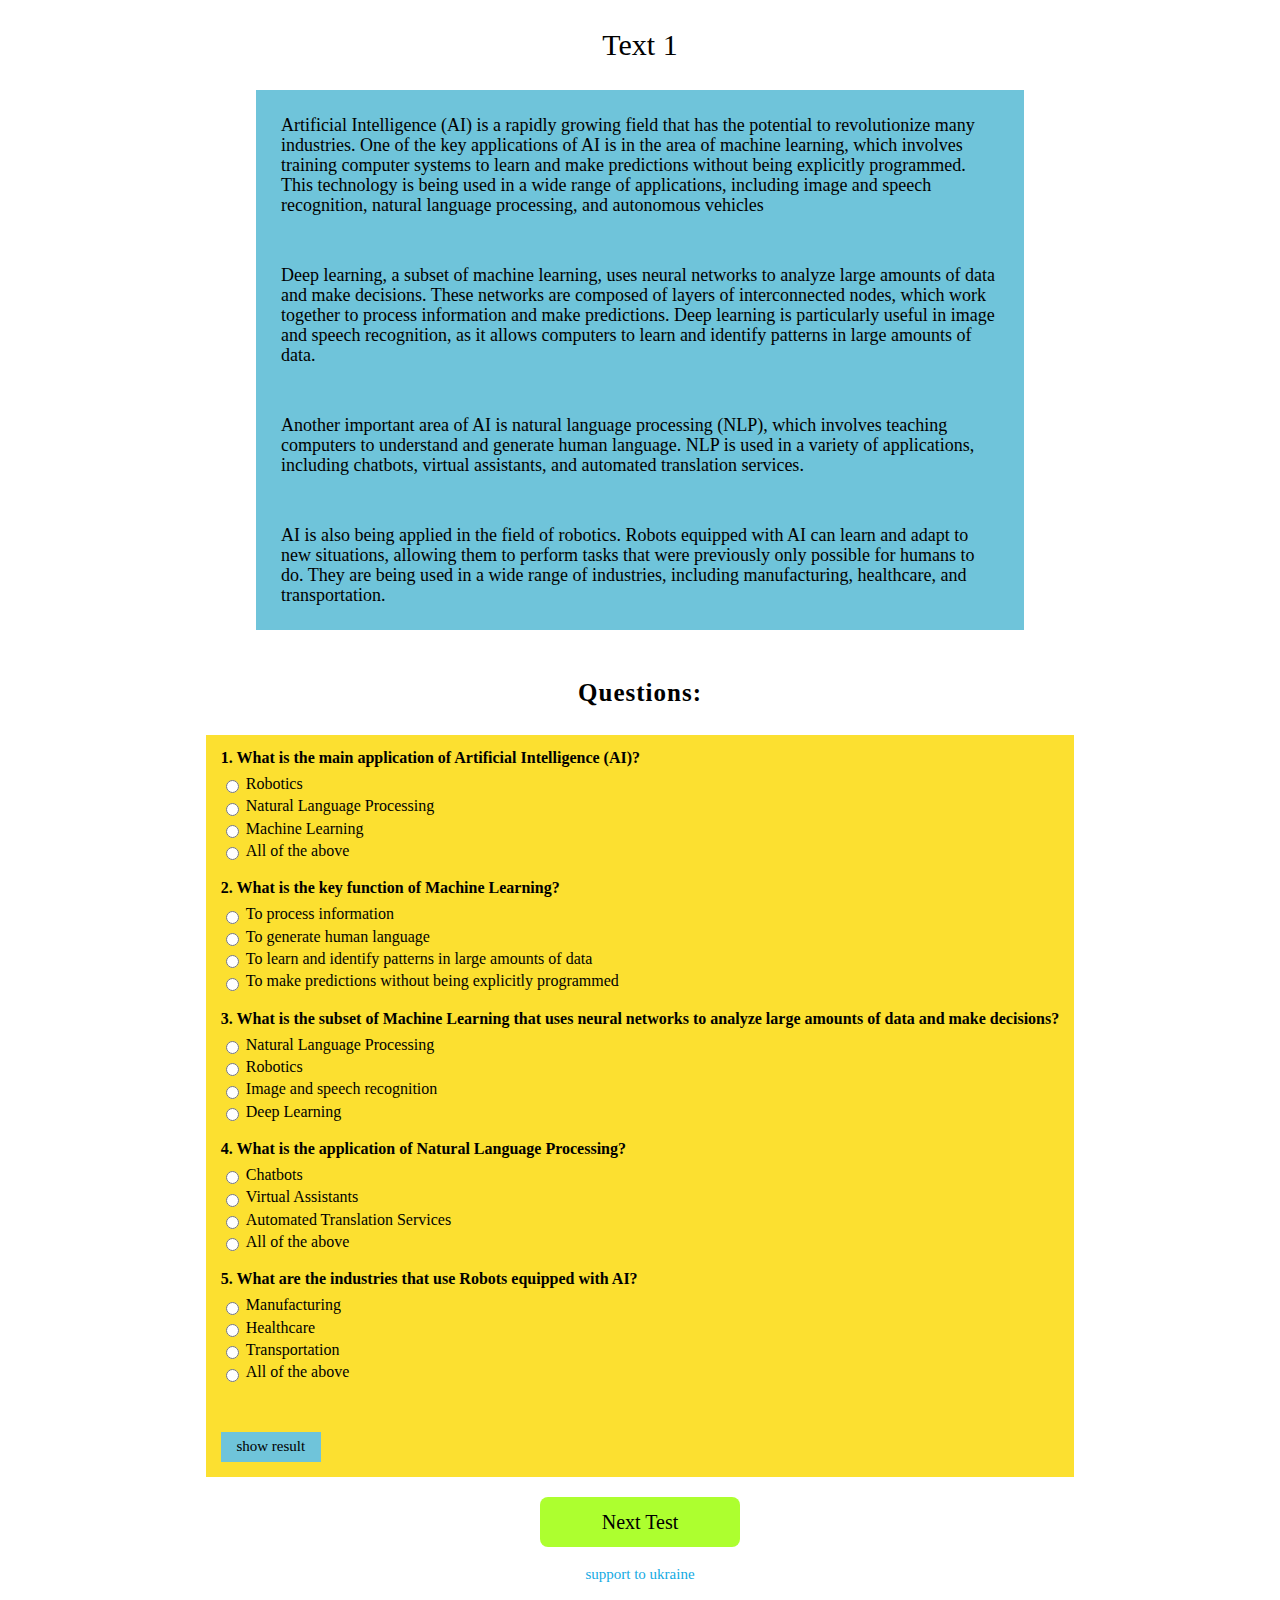
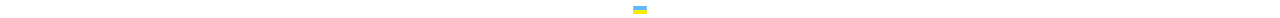
<file: index.html>
<!DOCTYPE html>
<html lang="en">
<head>
    <meta charset="UTF-8">
    <meta http-equiv="X-UA-Compatible" content="IE=edge">
    <meta name="viewport" content="width=device-width, initial-scale=1.0">
    <link rel="stylesheet" href="css/reset.css">
    <link rel="stylesheet" href="css/style.css">
    <title>test</title>
</head>
<body>
    <div class="container">
        <h1 class="title">Text 1</h1>
        
        <p class="text">
            Artificial Intelligence (AI) is a rapidly growing field that has the potential to revolutionize 
            many industries. One of the key applications of AI is in the area of machine learning, which 
            involves training computer systems to learn and make predictions without being explicitly 
            programmed. This technology is being used in a wide range of applications, including image 
            and speech recognition, natural language processing, and autonomous vehicles
        </p>
        <p class="text">
            Deep learning, a subset of machine learning, uses neural networks to analyze large amounts 
            of data and make decisions. These networks are composed of layers of interconnected nodes, 
            which work together to process information and make predictions. Deep learning is 
            particularly useful in image and speech recognition, as it allows computers to learn and 
            identify patterns in large amounts of data. 
        </p>
        <p class="text">
            Another important area of AI is natural language processing (NLP), which involves teaching 
            computers to understand and generate human language. NLP is used in a variety of 
            applications, including chatbots, virtual assistants, and automated translation services.
        </p>
        <p class="text">AI is also being applied in the field of robotics. Robots equipped with AI can learn and adapt 
            to new situations, allowing them to perform tasks that were previously only possible for 
            humans to do. They are being used in a wide range of industries, including manufacturing, 
            healthcare, and transportation.
        </p>
        <h3 class="questions">Questions:</h3>
        <form>
            <h5 class="question">1. What is the main application of Artificial Intelligence (AI)?</h5>
            <div>
                <input type="radio" name="a" id="answer1" class="firstAnswer">
                <label for="answer1"> Robotics </label>
            </div>
            <div>
                <input type="radio" name="a" id="answer2" class="secondAnswer">
                <label for="answer2">Natural Language Processing</label>
            </div>
            <div>
                <input type="radio" name="a" id="answer3" class="thirdAnswer">
                <label for="answer3">Machine Learning</label>
            </div>
            <div class="lastAnswer">
                <input type="radio" name="a" id="answer4" class="fourthAnswer">
                <label for="answer4">All of the above</label>
            </div>
            <h5 class="question">2. What is the key function of Machine Learning?</h5>
            <div>
                <input type="radio" name="an" id="answer5" class="firstAnswer">
                <label for="answer5"> To process information</label>
            </div>
            <div>
                <input type="radio" name="an" id="answer6" class="secondAnswer">
                <label for="answer6">To generate human language</label>
            </div>
            <div>
                <input type="radio" name="an" id="answer7" class="thirdAnswer">
                <label for="answer7">To learn and identify patterns in large amounts of data</label>
            </div>
            <div class="lastAnswer">
                <input type="radio" name="an" id="answer8" class="fourthAnswer">
                <label for="answer8">To make predictions without being explicitly programmed </label>
            </div>
            <h5 class="question">3. What is the subset of Machine Learning that uses neural networks to analyze large amounts of data and make decisions?</h5>
            <div>
                <input type="radio" name="ans" id="answer9" class="firstAnswer">
                <label for="answer9">Natural Language Processing</label>
            </div>
            <div>
                <input type="radio" name="ans" id="answer10" class="secondAnswer">
                <label for="answer10">Robotics </label>
            </div>
            <div>
                <input type="radio" name="ans" id="answer11" class="thirdAnswer">
                <label for="answer11">Image and speech recognition</label>
            </div>
            <div class="lastAnswer">
                <input type="radio" name="ans" id="answer12" class="fourthAnswer">
                <label for="answer12">Deep Learning </label>
            </div>
            <h5 class="question">4. What is the application of Natural Language Processing?  </h5>
            <div>
                <input type="radio" name="answ" id="answer13" class="firstAnswer">
                <label for="answer13">Chatbots</label>
            </div>
            <div>
                <input type="radio" name="answ" id="answer14" class="secondAnswer">
                <label for="answer14">Virtual Assistants</label>
            </div>
            <div>
                <input type="radio" name="answ" id="answer15" class="thirdAnswer">
                <label for="answer15">Automated Translation Services </label>
            </div>
            <div class="lastAnswer">
                <input type="radio" name="answ" id="answer16" class="fourthAnswer">
                <label for="answer16">All of the above</label>
            </div>
            <h5 class="question">5.  What are the industries that use Robots equipped with AI?  </h5>
            <div>
                <input type="radio" name="answe" id="answer17" class="firstAnswer">
                <label for="answer17"> Manufacturing </label>
            </div>
            <div>
                <input type="radio" name="answe" id="answer18" class="secondAnswer">
                <label for="answer18"> Healthcare </label>
            </div>
            <div>
                <input type="radio" name="answe" id="answer19" class="thirdAnswer">
                <label for="answer19">Transportation</label>
            </div>
            <div class="lastAnswer">
                <input type="radio" name="answe" id="answer20" class="fourthAnswer">
                <label for="answer20"> All of the above
                </label>
            </div>
           
            <a href="result.html">
                <button type="submit" class="submit">show result</button>
            </a> 
        </form>
        <div class="result">
            <p class="resultText"></p>
        </div>
        <a class="next" href="/text2.html">Next Test</a>
        <span class="support">support to ukraine </span>
        <img src="./images/ukraine.png">
    </div>
    
    <script src="./main.js"></script>
    
</body>
</html>
</file>
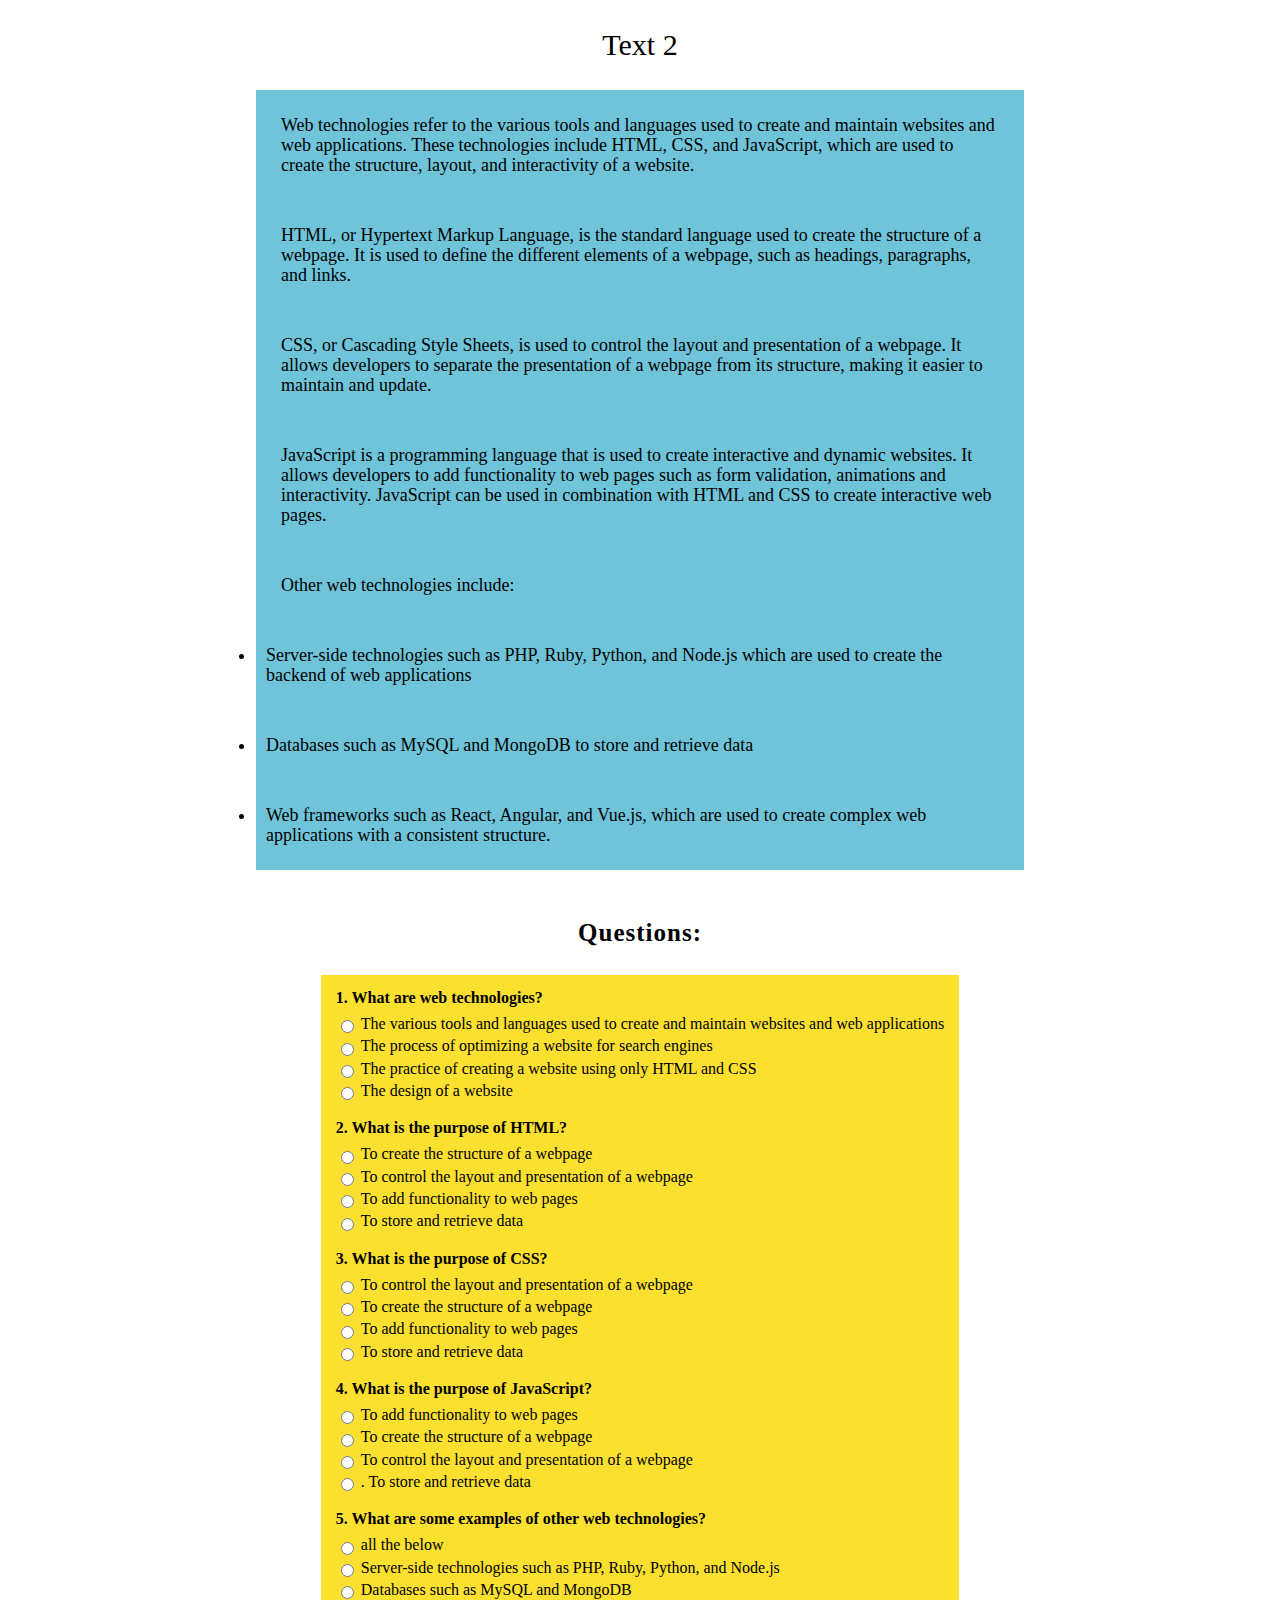
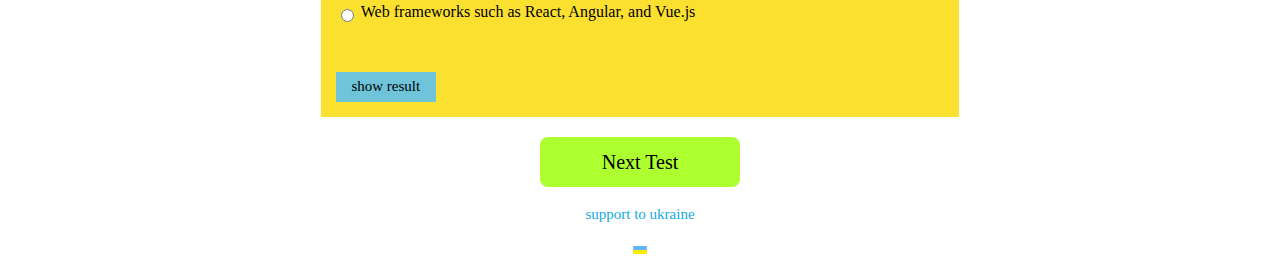
<file: text2.html>
<!DOCTYPE html>
<html lang="en">
<head>
  <meta charset="UTF-8">
  <meta http-equiv="X-UA-Compatible" content="IE=edge">
  <meta name="viewport" content="width=device-width, initial-scale=1.0">
  <link rel="stylesheet" href="css/reset.css">
  <link rel="stylesheet" href="css/style.css">
  <title>Document</title>
</head>
<body>
  <div class="container">
    <h1 class="title">Text 2</h1>
    
    <p class="text">
      Web technologies refer to the various tools and languages used to create and 
      maintain websites and web applications. These technologies include HTML, CSS, 
      and JavaScript, which are used to create the structure, layout, and interactivity of a 
      website.
    </p>
    <p class="text">
      HTML, or Hypertext Markup Language, is the standard language used to create 
      the structure of a webpage. It is used to define the different elements of a 
      webpage, such as headings, paragraphs, and links.
    </p>
    <p class="text">
      CSS, or Cascading Style Sheets, is used to control the layout and presentation of a 
      webpage. It allows developers to separate the presentation of a webpage from its 
      structure, making it easier to maintain and update.
    </p>
    <p class="text">
      JavaScript is a programming language that is used to create interactive and 
      dynamic websites. It allows developers to add functionality to web pages such as 
      form validation, animations and interactivity. JavaScript can be used in 
      combination with HTML and CSS to create interactive web pages.
    </p>
    <p class="text">
      Other web technologies include:
    </p>
    <ul>
      <li class="text li">Server-side technologies such as PHP, Ruby, Python, and Node.js which are used 
        to create the backend of web applications</li>
      <li class="text li">Databases such as MySQL and MongoDB to store and retrieve data</li>
      <li class="text li">Web frameworks such as React, Angular, and Vue.js, which are used to create 
        complex web applications with a consistent structure.
        </li>
    </ul>
    <h3 class="questions">Questions:</h3>
    <form action="">
        <h5 class="question">1. What are web technologies? </h5>
        <div>
            <input type="radio" name="a" id="answer1" class="firstAnswer">
            <label for="answer1"> The various tools and languages used to create 
              and maintain websites and web applications </label>
        </div>
        <div>
            <input type="radio" name="a" id="answer2" class="secondAnswer">
            <label for="answer2">The process of optimizing a website 
              for search engines</label>
        </div>
        <div>
            <input type="radio" name="a" id="answer3" class="thirdAnswer">
            <label for="answer3">The practice of creating a website using only HTML and CSS 
            </label>
        </div>
        <div class="lastAnswer">
            <input type="radio" name="a" id="answer4" class="fourthAnswer">
            <label for="answer4">The design of a website</label>
        </div>
        <h5 class="question">2. What is the purpose of HTML?</h5>
        <div>
            <input type="radio" name="an" id="answer5" class="firstAnswer">
            <label for="answer5"> To create the structure of a webpage</label>
        </div>
        <div>
            <input type="radio" name="an" id="answer6" class="secondAnswer">
            <label for="answer6">To control 
              the layout and presentation of a webpage</label>
        </div>
        <div>
            <input type="radio" name="an" id="answer7" class="thirdAnswer">
            <label for="answer7">To add functionality to web pages</label>
        </div>
        <div class="lastAnswer">
            <input type="radio" name="an" id="answer8" class="fourthAnswer">
            <label for="answer8">To store and retrieve data </label>
        </div>
        <h5 class="question">3. What is the purpose of CSS?</h5>
        <div>
            <input type="radio" name="ans" id="answer9" class="firstAnswer">
            <label for="answer9">To control 
              the layout and presentation of a webpage</label>
        </div>
        <div>
            <input type="radio" name="ans" id="answer10" class="secondAnswer">
            <label for="answer10">To create the structure of a webpage </label>
        </div>
        <div>
            <input type="radio" name="ans" id="answer11" class="thirdAnswer">
            <label for="answer11">To add functionality to web pages</label>
        </div>
        <div class="lastAnswer">
            <input type="radio" name="ans" id="answer12" class="fourthAnswer">
            <label for="answer12">To store and retrieve data </label>
        </div>
        <h5 class="question">4. What is the purpose of JavaScript?  </h5>
        <div>
            <input type="radio" name="answ" id="answer13" class="firstAnswer">
            <label for="answer13">To add functionality to web 
              pages</label>
        </div>
        <div>
            <input type="radio" name="answ" id="answer14" class="secondAnswer">
            <label for="answer14">To create the structure of a webpage</label>
        </div>
        <div>
            <input type="radio" name="answ" id="answer15" class="thirdAnswer">
            <label for="answer15">To 
              control the layout and presentation of a webpage </label>
        </div>
        <div class="lastAnswer">
            <input type="radio" name="answ" id="answer16" class="fourthAnswer">
            <label for="answer16">. To store and retrieve data</label>
        </div>
        <h5 class="question">5.  What are some examples of other web technologies?  </h5>
        <div>
            <input type="radio" name="answe" id="answer17" class="firstAnswer">
            <label for="answer17"> all the below
               </label>
        </div>
        <div>
            <input type="radio" name="answe" id="answer18" class="secondAnswer">
            <label for="answer18"> Server-side technologies 
              such as PHP, Ruby, Python, and Node.js </label>
        </div>
        <div>
            <input type="radio" name="answe" id="answer19" class="thirdAnswer">
            <label for="answer19">Databases such as MySQL and 
              MongoDB</label>
        </div>
        <div class="lastAnswer">
            <input type="radio" name="answe" id="answer20" class="fourthAnswer">
            <label for="answer20"> Web frameworks such as React, Angular, and Vue.js
            </label>
        </div>
        <a href="result.html">
          <button type="submit" class="submit">show result</button>
      </a> 
  </form>
  <div class="result">
      <p class="resultText"></p>
  </div>
  <a class="next" href="/text3.html">Next Test</a>
  <span class="support">support to ukraine </span>
  <img src="./images/ukraine.png">
</div>

<script src="./main2.js"></script>

  
</body>
</html>
</file>
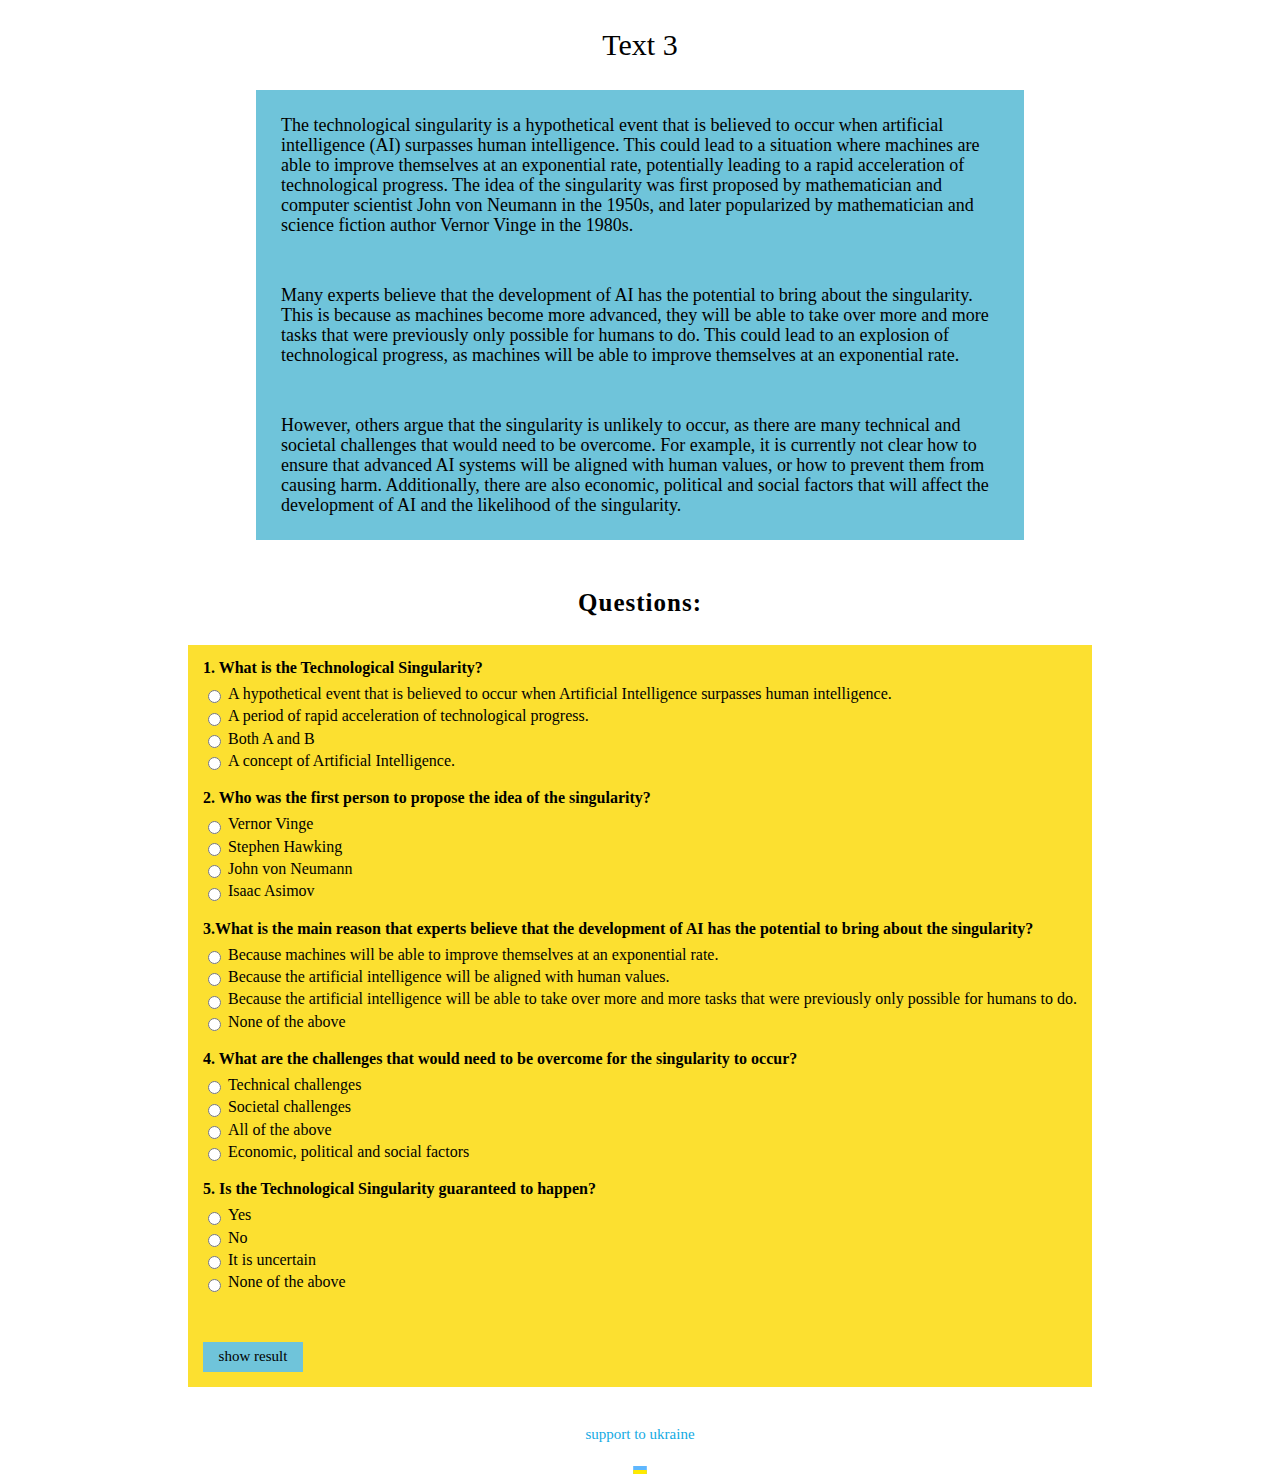
<file: text3.html>
<!DOCTYPE html>
<html lang="en">
<head>
  <meta charset="UTF-8">
  <meta http-equiv="X-UA-Compatible" content="IE=edge">
  <meta name="viewport" content="width=device-width, initial-scale=1.0">
  <link rel="stylesheet" href="css/reset.css">
  <link rel="stylesheet" href="css/style.css">
  <title>Document</title>
</head>
<body>
  <div class="container">
    <h1 class="title">Text 3</h1>
    
    <p class="text">
      The technological singularity is a hypothetical event that is believed to occur when 
      artificial intelligence (AI) surpasses human intelligence. This could lead to a 
      situation where machines are able to improve themselves at an exponential rate, 
      potentially leading to a rapid acceleration of technological progress. The idea of 
      the singularity was first proposed by mathematician and computer scientist John 
      von Neumann in the 1950s, and later popularized by mathematician and science 
      fiction author Vernor Vinge in the 1980s.
    </p>
    <p class="text">
      Many experts believe that the development of AI has the potential to bring about 
      the singularity. This is because as machines become more advanced, they will be 
      able to take over more and more tasks that were previously only possible for 
      humans to do. This could lead to an explosion of technological progress, as 
      machines will be able to improve themselves at an exponential rate.
    </p>
    <p class="text">
      However, others argue that the singularity is unlikely to occur, as there are many 
      technical and societal challenges that would need to be overcome. For example, it 
      is currently not clear how to ensure that advanced AI systems will be aligned with 
      human values, or how to prevent them from causing harm. Additionally, there are 
      also economic, political and social factors that will affect the development of AI 
      and the likelihood of the singularity.

    </p>
    
    <h3 class="questions">Questions:</h3>
    <form action="">
        <h5 class="question">1. What is the Technological Singularity?  </h5>
        <div>
            <input type="radio" name="a" id="answer1" class="firstAnswer">
            <label for="answer1"> A hypothetical event that is believed to occur when Artificial Intelligence 
              surpasses human intelligence.  </label>
        </div>
        <div>
            <input type="radio" name="a" id="answer2" class="secondAnswer">
            <label for="answer2">A period of rapid acceleration of technological progress. </label>
        </div>
        <div>
            <input type="radio" name="a" id="answer3" class="thirdAnswer">
            <label for="answer3">Both A and B 
            </label>
        </div>
        <div class="lastAnswer">
            <input type="radio" name="a" id="answer4" class="fourthAnswer">
            <label for="answer4">A concept of Artificial Intelligence. </label>
        </div>
        <h5 class="question">2. Who was the first person to propose the idea of the singularity?</h5>
        <div>
            <input type="radio" name="an" id="answer5" class="firstAnswer">
            <label for="answer5">  Vernor Vinge </label>
        </div>
        <div>
            <input type="radio" name="an" id="answer6" class="secondAnswer">
            <label for="answer6">Stephen Hawking</label>
        </div>
        <div>
            <input type="radio" name="an" id="answer7" class="thirdAnswer">
            <label for="answer7">John von Neumann </label>
        </div>
        <div class="lastAnswer">
            <input type="radio" name="an" id="answer8" class="fourthAnswer">
            <label for="answer8">Isaac Asimov</label>
        </div>
        <h5 class="question">3.What is the main reason that experts believe that the development of AI has the 
          potential to bring about the singularity? 
          </h5>
        <div>
            <input type="radio" name="ans" id="answer9" class="firstAnswer">
            <label for="answer9">Because machines will be able to improve themselves at an exponential rate. 
            </label>
        </div>
        <div>
            <input type="radio" name="ans" id="answer10" class="secondAnswer">
            <label for="answer10">Because the artificial intelligence will be aligned with human values.  </label>
        </div>
        <div>
            <input type="radio" name="ans" id="answer11" class="thirdAnswer">
            <label for="answer11">Because the artificial intelligence will be able to take over more and more tasks 
              that were previously only possible for humans to do. </label>
        </div>
        <div class="lastAnswer">
            <input type="radio" name="ans" id="answer12" class="fourthAnswer">
            <label for="answer12"> None of the above </label>
        </div>
        <h5 class="question">4. What are the challenges that would need to be overcome for the singularity to 
          occur?  </h5>
        <div>
            <input type="radio" name="answ" id="answer13" class="firstAnswer">
            <label for="answer13">Technical challenges </label>
        </div>
        <div>
            <input type="radio" name="answ" id="answer14" class="secondAnswer">
            <label for="answer14">Societal challenges </label>
        </div>
        <div>
            <input type="radio" name="answ" id="answer15" class="thirdAnswer">
            <label for="answer15"> All of the above </label>
        </div>
        <div class="lastAnswer">
            <input type="radio" name="answ" id="answer16" class="fourthAnswer">
            <label for="answer16"> Economic, political and social factors</label>
        </div>
        <h5 class="question">5. Is the Technological Singularity guaranteed to happen?  </h5>
        <div>
            <input type="radio" name="answe" id="answer17" class="firstAnswer">
            <label for="answer17"> Yes
               </label>
        </div>
        <div>
            <input type="radio" name="answe" id="answer18" class="secondAnswer">
            <label for="answer18"> No </label>
        </div>
        <div>
            <input type="radio" name="answe" id="answer19" class="thirdAnswer">
            <label for="answer19">It is uncertain</label>
        </div>
        <div class="lastAnswer">
            <input type="radio" name="answe" id="answer20" class="fourthAnswer">
            <label for="answer20"> None of the above

            </label>
        </div>
        <a href="result.html">
          <button type="submit" class="submit">show result</button>
      </a> 
  </form>
  <div class="result">
      <p class="resultText"></p>
  </div>
  <span class="support">support to ukraine </span>
  <img src="./images/ukraine.png">
</div>
<script src="./main3.js"></script>
</body>
</html>
</file>
<file: css/style.css>
.container {
    max-width: 1920px;
    width: 100%;
    margin: 0 auto;
    display: flex;
    flex-direction: column;
    align-items: center;
}
.title {
    font-family: 'Manrope';
    font-size: 30px;
    margin: 30px;
}
.text {
    width: 60%;
    padding: 25px;
    font-family: 'Manrope';
    line-height: 20px;
    background-color: #6fc4da;
    font-size: 18px;
}

ul {
    width: 100%;
    margin-left: 40%;
}
.li{
    padding-left: 10px;
}
.questions {
    margin-bottom: 30px;
    margin-top: 50px;
    font-family: 'Manrope';
    font-size: 25px;
    font-weight: bold;
    font-style: inherit;
    letter-spacing: 1px;
}
.question {
    margin-bottom: 10px;
    font-family: 'Manrope';
    font-weight: bolder;
    
}
form {
    background-color: #fce030;
    padding: 15px;
}

form div {
    margin-bottom: 5px;
   
}
form div input {
    vertical-align: middle;
}
form div label {
    font-family: 'Manrope';
}
.lastAnswer {
    margin-bottom: 20px;
}
.result {
    margin-top: 20px;
}
.submit {
    margin-top: 30px;
    font-family:'Manrope';
    width: 100px;
    border: none;
    height: 30px;
    cursor: pointer;
    background-color: #6fc4da;
    font-size: 15px;
}
.resultText {
    font-family: 'Manrope';
    font-size: 30px;
}
.support {
    color: #13aae3;
    margin-top: 20px;
    font-size: 15px;
    font-family: 'Manrope';
    margin-bottom: 20px;
    
}
li{
    list-style-type: disc;
}
.next{
    width: 200px;
    height: 50px;
    font-size: 20px;
    background-color: greenyellow;
   border-radius: 8px;
    display: flex;
    justify-content: center;
    align-items: center;
}
@media (max-width: 600px){
    .submit {
        width: 150px;
        margin-left: 30%;
    }
    form {
        padding: 10px;
    }
    .title {
        font-size: 25px;
    }
    .text {
        width: 100%;
    }
    
}
</file>
